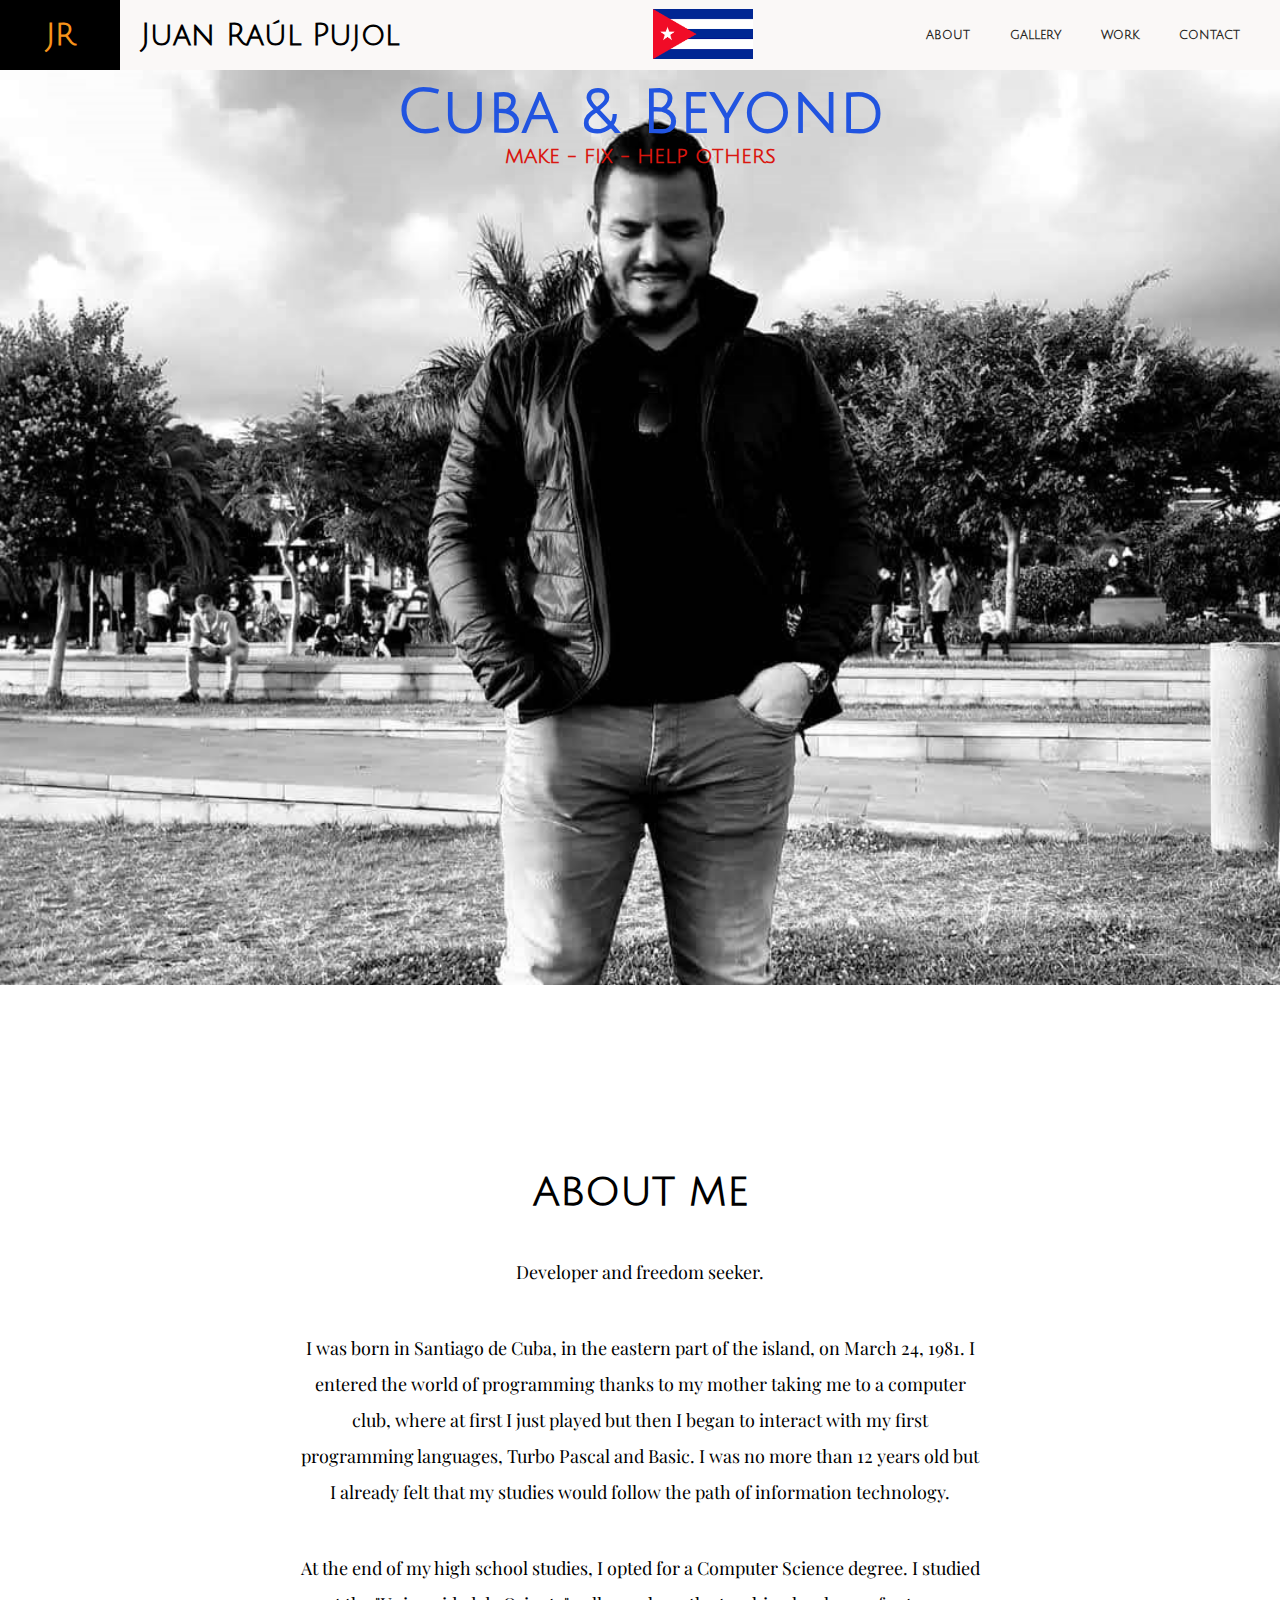
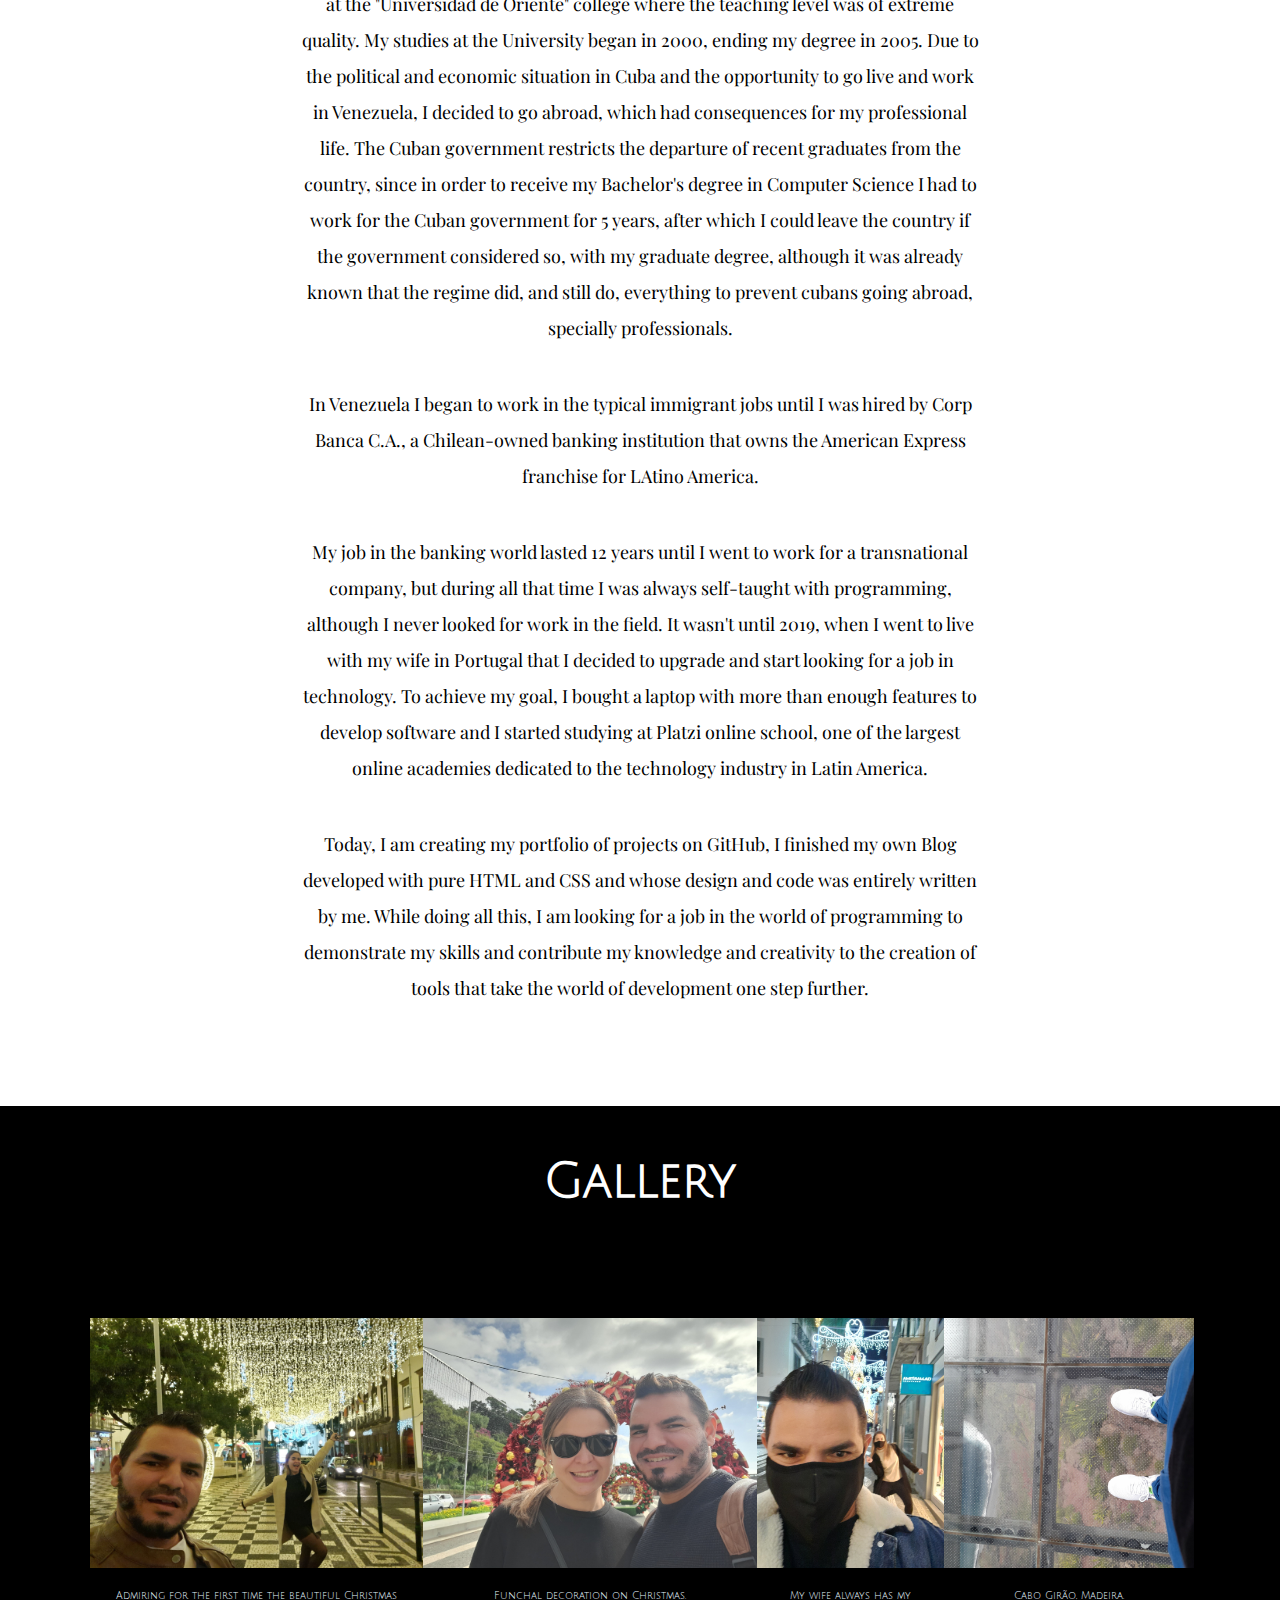
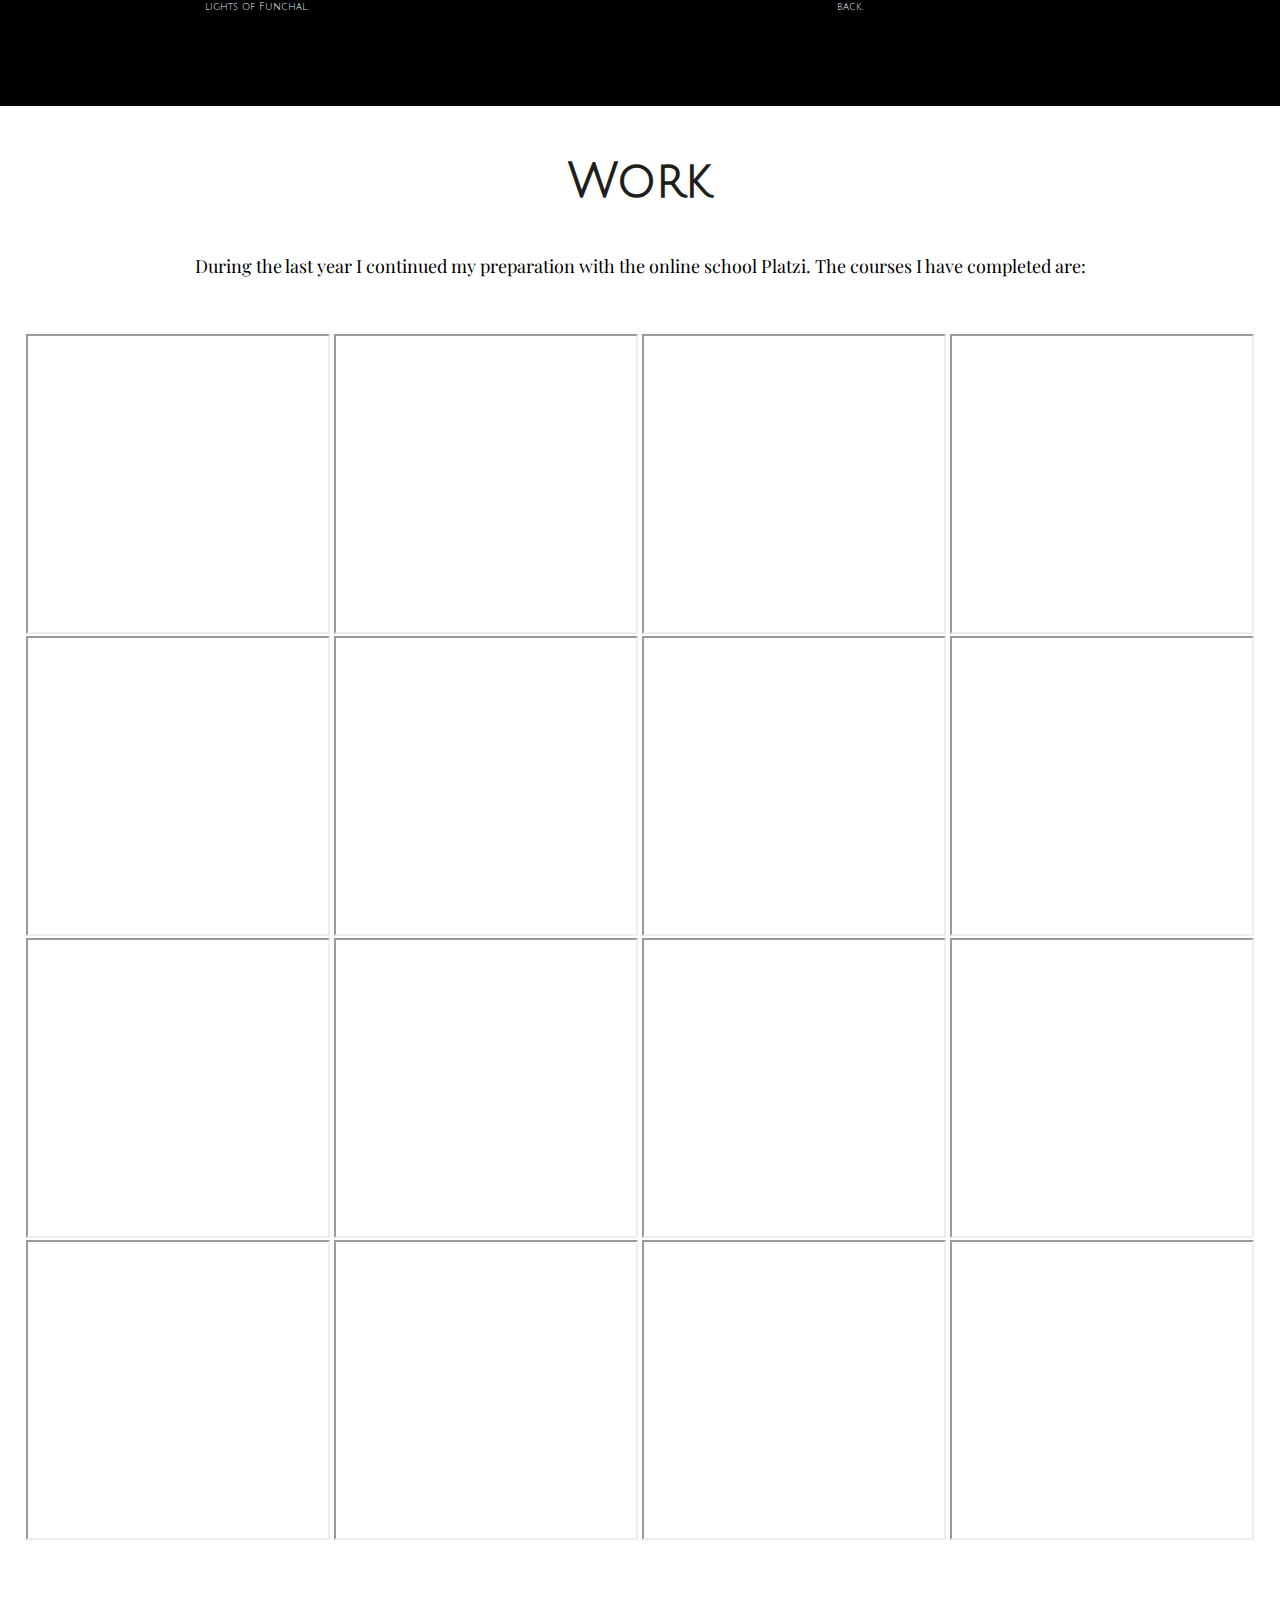
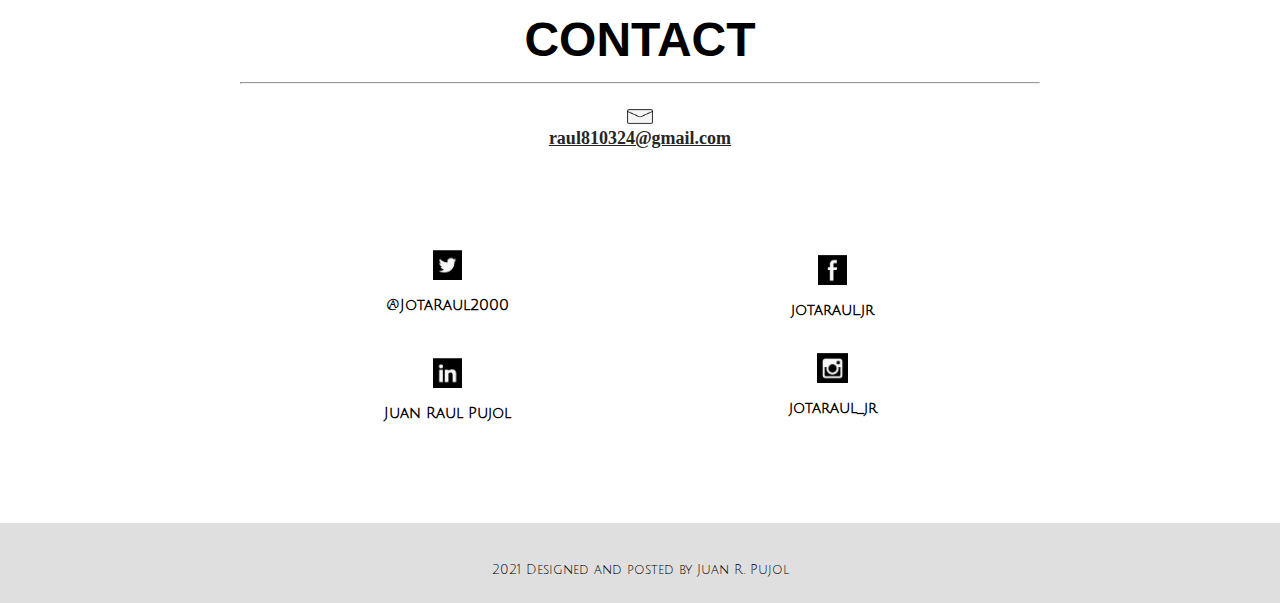
<file: index.html>
<!DOCTYPE html>
<html lang="en">
<head>
    <meta charset="UTF-8">
    <meta http-equiv="X-UA-Compatible" content="IE=edge">
    <meta name="viewport" content="width=device-width, initial-scale=1.0">
    <link rel="stylesheet" href="./styles/style.css">
    <link rel="preconnect" href="https://fonts.gstatic.com">
    <link href="https://fonts.googleapis.com/css2?family=Julius+Sans+One&display=swap" rel="stylesheet">
    <!--<link rel="stylesheet" href="./ccs/tablet.css" media="(min-width: 900px)">-->
    <link rel="preconnect" href="https://fonts.gstatic.com">
    <link href="https://fonts.googleapis.com/css2?family=Playfair+Display&display=swap" rel="stylesheet">
    <title>Blog De Un Cubano</title>
</head>
<body>
            <header >
                <h1 class="headerleft">
                    <a>JR</a>
                    <span>Juan Ra&uacutel Pujol</span>
                </h1>
                <div>
                    <img src="[data-uri]" alt="Cuban Flag Icon">
                </div>   
                        <section class="headerright">
                            <ul class="headerRightMenu">
                                <li><a href="#biographi">ABOUT</a></li>
                                <li><a href="#bigpicture2">GALLERY</a></li>
                                <li><a href="#work">WORK</a></li>
                                <li><a href="#contact">CONTACT</a></li>
                            </ul>
                        </section>
            </header>
            <main>
                <section class="bigpicture1">
                    <div>
                        <h2>Cuba & Beyond</h2>
                        <p>MAKE - FIX - HELP OTHERS</p>
                    </div>
                </section>
                <section class="biographi" id="biographi">
                    <div>
                        <h2>ABOUT ME</h2>
                        <p>Developer and freedom seeker.</p>
                        <p>I was born in Santiago de Cuba, in the eastern part of the island, on March 24, 1981. I entered the world of programming thanks to my mother taking me to a computer club, where at first I just played but then I began to interact with my first programming languages, Turbo Pascal and Basic. I was no more than 12 years old but I already felt that my studies would follow the path of information technology.</p>
                        <p>At the end of my high school studies, I opted for a Computer Science degree. I studied at the "Universidad de Oriente" college where the teaching level was of extreme quality. My studies at the University began in 2000, ending my degree in 2005. Due to the political and economic situation in Cuba and the opportunity to go live and work in Venezuela, I decided to go abroad, which had consequences for my professional life. The Cuban government restricts the departure of recent graduates from the country, since in order to receive my Bachelor's degree in Computer Science I had to work for the Cuban government for 5 years, after which I could leave the country if the government considered so, with my graduate degree, although it was already known that the regime did, and still do, everything to prevent cubans going abroad, specially professionals.</p>
                        <p>In Venezuela I began to work in the typical immigrant jobs until I was hired by Corp Banca C.A., a Chilean-owned banking institution that owns the American Express franchise for LAtino America.</p>
                        <p>My job in the banking world lasted 12 years until I went to work for a transnational company, but during all that time I was always self-taught with programming, although I never looked for work in the field. It wasn't until 2019, when I went to live with my wife in Portugal that I decided to upgrade and start looking for a job in technology. To achieve my goal, I bought a laptop with more than enough features to develop software and I started studying at Platzi online school, one of the largest online academies dedicated to the technology industry in Latin America.</p>
                        <p>Today, I am creating my portfolio of projects on GitHub, I finished my own Blog developed with pure HTML and CSS and whose design and code was entirely written by me. While doing all this, I am looking for a job in the world of programming to demonstrate my skills and contribute my knowledge and creativity to the creation of tools that take the world of development one step further.</p>
                    </div>
                </section>
                <section class="bigpicture2" id="bigpicture2">
                    <h2>
                        Gallery
                    </h2>
                    <div class="picturesvideos">
                        <div class="images">
                            <div class="modal-container">
                                <img
                                    src="./src/img/christmas20201.jpg" 
                                    alt="Chirstmas Madeira 2021">
                                <p>Admiring for the first time the beautiful Christmas lights of Funchal.</p>
                            </div>
                            <div class="modal-container">
                                <img 
                                    src="./src/img/christmas20202.jpg" 
                                    alt="Chirstmas Madeira 2021">
                                <p>Funchal decoration on Christmas.</p>
                            </div>
                            <div class="modal-container">
                                <img 
                                    src="./src/img/christmas20203.jpg" 
                                    alt="Chirstmas Madeira 2021">
                                <p>My wife always has my back.</p>
                            </div>
                            <div class="modal-container">
                                <img 
                                    src="./src/img/madeiranview1.jpg" 
                                    alt="Cabo Girao Madeira 2021">
                                <p>Cabo Girão, Madeira.</p>
                            </div>
                        </div>
                    </div>
                </section>
                <section class="work" id="work">
                    <div class="work_tittle">
                        <h1>Work</h1>
                        <p>During the last year I continued my preparation with the online school Platzi. The courses I have completed are:</p>
                    </div>
                    <div class="courses_tittles">
                        <div class="courses_first_column">
                            <iframe src="./src/pdffiles/diploma-asincronismo-js.pdf"></iframe>
                            <iframe src="./src/pdffiles/diploma-basico-javascript.pdf"></iframe>
                            <iframe src="./src/pdffiles/diploma-desarrollo-moderno-codestream.pdf"></iframe>
                            <iframe src="./src/pdffiles/diploma-ecmascript-6.pdf"></iframe>
                        </div>
                        <div class="courses_second_column">
                            <iframe src="./src/pdffiles/diploma-git-github.pdf"></iframe>
                            <iframe src="./src/pdffiles/diploma-html-css.pdf"></iframe>
                            <iframe src="./src/pdffiles/diploma-html-practico.pdf"></iframe>
                            <iframe src="./src/pdffiles/diploma-introweb.pdf"></iframe>
                        </div>
                        <div class="courses_third_column">
                            <iframe src="./src/pdffiles/diploma-javascript-navegador.pdf"></iframe>
                            <iframe src="./src/pdffiles/diploma-javascript-profesional.pdf"></iframe>
                            <iframe src="./src/pdffiles/diploma-mobile-first.pdf"></iframe>
                            <iframe src="./src/pdffiles/diploma-npm.pdf"></iframe>
                        </div>
                        <div class="courses_fourth_column">
                            <iframe src="./src/pdffiles/diploma-prework-macos.pdf"></iframe>
                            <iframe src="./src/pdffiles/diploma-prework-windows.pdf"></iframe>
                            <iframe src="./src/pdffiles/diploma-scope.pdf"></iframe>
                            <iframe src="./src/pdffiles/diploma-sistemas-diseno.pdf"></iframe>
                        </div>
                    </div>
                </section>
                <div class="contact" id="contact">
                    <div class="center">
                            <h2>CONTACT</h2>
                            <hr>
                            <p>
                               <i class="icon_envelope"></i>
                               <a href="">raul810324@gmail.com</a>
                            </p>
                            <div class="social_media">
                                <div class="twitter_linkedin">
                                    <div>
                                        <i class="twitter_icon"></i>
                                        <h1>@JotaRaul2000</h1>
                                    </div>
                                    <div>
                                        <i class="linkedin_icon"></i>
                                        <h1>Juan Raul Pujol</h1>
                                    </div>
                                </div>
                                <div class="facebook_instagram">
                                    <div>
                                        <i class="facebook_icon"></i>
                                        <h1>jotaraul.jr</h1>
                                    </div>
                                    <div>
                                        <i class="instagram_icon"></i>
                                        <h1>jotaraul_jr</h1>
                                    </div>
                                </div>
                            </div>
                    </div>
                </div>
            </main>
            <footer>
                <p>2021 Designed and posted by Juan R. Pujol</p>
            </footer>
</body>
</html>
</file>
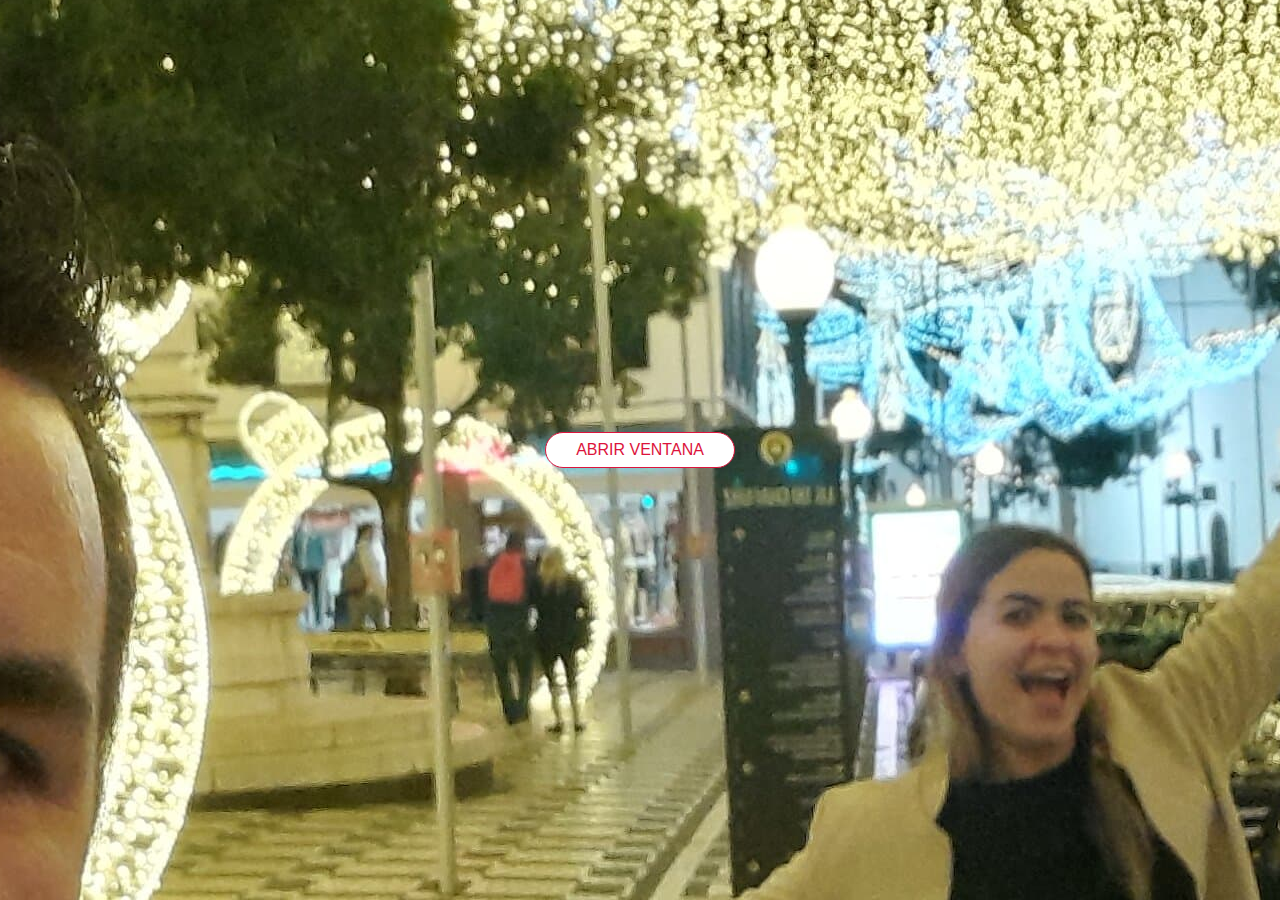
<file: ejemploModal/index.html>
<html lang="en">
<head>
    <meta charset="UTF-8">
    <meta http-equiv="X-UA-Compatible" content="IE=edge">
    <meta name="viewport" content="width=device-width, initial-scale=1.0">
    <link rel="stylesheet" type="text/css" href="./index.css" media="screen"/>
    
    <title>Ventana Modal</title>
</head>
<body>
    <div class="page">
        <a href="#" class="boton" id="btnabrir">ABRIR VENTANA</a>
    </div>

    <div class="fondo_transparente">
        <div class="modal">
            <div class="modal_cerrar">
                <span>x</span>
            </div>
            <div class="modal_titulo">VENTANA MODAL</div>
            <div class="modal_mensaje">
                <p>Lorem ipsum dolor sit, amet consectetur adipisicing elit. Suscipit, nam? Minus nihil temporibus, minima reprehenderit, rem explicabo earum nemo debitis, maxime deserunt quidem. Quia odit quae voluptate nobis sit beatae!</p>
            </div>
            <div class="modal_botones">
                <a href="" class="boton">COMPARTIR</a>
                <a href="" class="boton">ACEPTAR</a>
            </div>
        </div>
    </div>  

    <script type="text/javascript" src="./index.js"></script>
</body>
</html>
</file>
<file: styles/style.css>
/* https://julia.na/ */
:root{
    /*colores*/
    --bitcoin-orange: #f7931a;
    --soft-orange: #FFE9D5;
    --secondary-blue: #2154e0;
    --soft-blue: #E7F5FF;
    --one-black: #201E1C;
    --black: #201E1C;
    --grey: #BABABA;
    --off-white: #FAF8F7;
    --just-white: #fff;
    --warm-black: #282623;

}


*{
    box-sizing: border-box;
    margin: 0;
    padding: 0;
}

html{
    font-size: 62.5%;
    font-family: 'Julius Sans One', sans-serif;
}


header{
    display: flex;
    justify-content: space-between;
    align-items: center;
    width: 100%;
    min-width: 320px;
    height: 7rem;
    text-align: center;
    position: fixed;
    top: 0;
    left: 0;
    background-color: var(--off-white);
}

header .headerleft {
    display:inline-flex;
    align-items: center;
    width: 50rem;
    line-height: 45px;
    font-size: 3rem;
    margin: 0;
}

header .headerleft a{
    display:inline-flex;    
    align-items: center;
    justify-content: center;
    width: 12rem;
    height: 7rem;
    left: 0;
	right: 0;
	top: 0;
    background-color: #000;
    color: var(--bitcoin-orange);
    margin: 0;

}

header .headerleft span{
    width: 30rem;
}

header .headerright{
    display:inline-flex;
    justify-content: flex-end;
    margin-right: 20px;
}

header .headerright .headerRightMenu{
    list-style: none;
    width: auto;
    height: auto !important;
    font-size: 12px;
    display: flex;
    flex-direction: row; 
    font-weight: bold;   
}

header .headerright .headerRightMenu li{
    margin: 20px;
}

header .headerright .headerRightMenu a:hover{
    color: #2154e0;
}

header .headerright .headerRightMenu li a {
    text-decoration: none;
    color: #282623;
}
header div img{
    width: auto;
    height: 5rem;
}
    

/*///////////////     final del header    /////////////////////*/


.bigpicture1 {
    width: 100%;
    height: 100rem;
    top: 0;
    background-image: url("/src/img/FotoGrandeOptimizada.jpg");
    background-repeat: no-repeat;
    background-size: 100% auto;
}

.bigpicture1 div {
    padding: 1rem;
    margin-top: 7rem;
    margin-left: 0%;
    text-align: center;
}

.bigpicture1 div h2 {
    font-weight: normal;
    color: var(--secondary-blue);   
    font-weight: bold;
    font-size: 60px;
}

.bigpicture1 div p {
    font-weight: normal;
    color: #da160f;   
    font-size: 20px;
    font-weight: bold;
}


.biographi {
    width: 100%;
    height: auto;
}

.biographi div {
    text-align: center;
    padding: 10rem 30rem;
    margin: 0 auto;
}

.biographi div h2{
    font-family: 'Julius Sans One', sans-serif;
    font-size: 4rem;
}

.biographi div p {
    padding-top: 4rem;
    font-family: 'Playfair Display', serif;;
    font-weight: normal;
    font-size: 1.8rem;
    line-height: 2;
    text-rendering: optimizeLegibility;
}
/*
.modal-container .active{
    position: fixed;
    width: 100vw;
    height: 100vh;
    display: flex;
    align-items: center;
    justify-content: center;
    top: 0;
    left: 0%;
    background-color: rgba(0,0,0,0.80);
    z-index: 0;
}

.modal-container::after {
    content: '';
    position: fixed;
    width: 100vw;
    height: 100vh;
    top: 0;
    left: 0%;
}
*/
/*Comienzo con los titulos y big picture 2*/
.bigpicture2 {
    width: 100%;
    height: 60rem;
    background-color: black;
    text-align: center;
}

.bigpicture2 .picturesvideos {
    padding: 10px;
    height: 95%;
    display: flex;
    flex-direction: column;

}

.bigpicture2 h2 {
    color: #fff;
    padding-top: 5rem;
    font-family: 'Julius Sans One', sans-serif;
    font-size: 4.8rem;
}

.bigpicture2 .picturesvideos .images {
    display: flex;
    justify-content: space-between;
    padding-left: 8rem;
    padding-top: 10rem;
    height: 50%;
    width: 90%;
}

.bigpicture2 .picturesvideos .images div img{
    height: 25rem;
    width: auto;
}

.bigpicture2 .picturesvideos .images div p {
    font-size: 10px;
    color: #E7F5FF;
    padding: 2rem;
}


/*contact styles*/
.contact {
        width: 100%;
        margin-top: 5rem;
        /*height: 100rem;*/
        text-align: center;
        position: relative;
        background-color: #fff;
        display: flex;
        align-items: center;
        justify-content: center;
    }

.contact .center {
        text-align: center;
        max-width: 1300px;
        padding: 2rem 1.5rem;
        margin: 0 auto;
        position: relative;
}

.contact .center h2 {
    font-size : 48px;
    font-family:sans-serif;
    margin-bottom: 1.5rem;
}

.contact .center hr {
    margin-bottom: 1.5rem;
}


.contact .center p {
    display: flex;
    padding-top: 1rem;
    flex-direction: column;
    align-items: center;
}



.contact .center p a{
    /*font-family: inherit;*/
    color: #282623;
    font-weight: bold;
    font-family: 'Times New Roman', Times, serif;
    font-size: 18px;
    line-height: 1.6;
    margin-bottom: 2 rem;
    text-rendering: optimizeLegibility;
}

.contact .center p .icon_envelope {
    content: url(../src/icons/email_envelop3.jpg);
    height: 15px;
    width: auto;
}

.social_media {
    padding: 15px 15px;
    width: 80rem;
    height: 35rem;
    display: flex;
    flex-direction: row;
}

.social_media .twitter_linkedin {
    display: flex;
    flex-direction: column;
    justify-content: center;
    margin: auto;
    width: 30rem;
}

.social_media .facebook_instagram {
    display: flex;
    flex-direction: column;
    justify-content: center;
    margin: auto;
    width: 30rem;
}

/*icons style*/
.twitter_icon {
    content: url(../src/icons/twitter.png);
    height: 30px;
    width: auto;
    margin: 15px;
}

.facebook_icon {
    content: url(../src/icons/facebook.png);
    height: 30px;
    width: auto;
    margin: 15px;
}

.instagram_icon {
    content: url(../src/icons/instagram.png);
    height: 30px;
    width: auto;
    margin: 15px;
}

.linkedin_icon {
    content: url(../src/icons/linkedIn.png);
    height: 30px;
    width: auto;
    margin: 15px;
}
/* icons_style ends*/

/*tittles style*/
    .work {
        text-align: center;
        height: auto;
        width: 100%;
    }

    .work_tittle {
        margin-bottom: 5rem;
    }

    .work_tittle h1 {
        color: var(--black);
        padding-top: 5rem;
        font-family: 'Julius Sans One', sans-serif;
        text-shadow: var(--black);
        font-size: 4.8rem;
    }

    .work_tittle p {
        padding-top: 4rem;
        font-family: 'Playfair Display', serif;;
        font-weight: normal;
        font-size: 1.8rem;
        line-height: 2;
        text-rendering: optimizeLegibility;
    }

    .courses_tittles {
        width: auto;
    }

    .courses_tittles iframe {
        height: 30rem;;
    }

    /*.courses_first_column{
        margin: 10px;
    }

    .courses_second_column{
        margin: 10px;
    }

    .courses_third_column {
        margin: 10px;
    }

    .courses_fourth_column {
        margin: 10px;
    }*/
/*tittles style ends*/

/*social media style*/

.twitter_linkedin div {
    width: 20rem;
    margin: 15px 15px;
}

.facebook_instagram div {
    width: 20rem;
    margin: 10px 10px;
}

.twitter_linkedin div {
    align-self: center;
}

.facebook_instagram div {
    align-self: center;
}

.social_media div div h1 {
    font-size: 15px;
}


/*contact styles ends*/

/*Footers Styles*/
footer {
    height: 5rem;
    background-color: #dfdfdf;
    text-align: center;
    position: relative;
    padding: 40px 15px;
}

footer p {
    font-size: 13px;
    margin: 0px;
    padding: 0px;
}

/*Footer Style Ends*/
</file>
<file: ejemploModal/index.css>
/*@import url('https://fonts.googleapis.com/css?family=Roboto&display=swap');*/

body{
    margin: 0;
    font-family: 'Roboto', sans-serif;
}
.page{
    background: url("../src/img/christmas20201.jpg") center;
    height: 100vh; 
    display: flex;          
    justify-content: center;
    align-items: center;
}
.fondo_transparente{
    top: 0;
    left: 0;
    background: rgba(0, 0, 0, 0.226);
    position: absolute;
    height: 100vh;
    width: 100%;
    display: none;
}
.modal{
    background: linear-gradient(0deg,white 70%, crimson 30%);
    width: 600px;
    height: 300px;
    top: 50%;
    left: 50%;
    transform: translate(-50%, -50%);
    position: absolute;
    display: flex;
    flex-direction: column;
    justify-content: space-evenly;
    align-items: center;
    border-radius: 30px;

}
.modal_cerrar{
    background: white;
    position: absolute;
    right: -20px;
    color: crimson;
    top: -20px;
    width: 40px;
    height: 40px;
    border-radius: 25px;
    display: flex;
    justify-content: center;
    align-items: center;
    cursor: pointer;
}
.modal_titulo{
    color: white;
    font-size: 40px;
}
.modal_mensaje{            
   padding: 10px 30px;
}
.modal_botones{      
    width: 100%;    
   background: whitesmoke;
   border-top:whitesmoke 1px;
   padding-top: 20px;
   display: flex;
   justify-content: space-evenly;
}

.boton{
    background: white;
    padding: 8px 30px;
    color: crimson;
    text-decoration: none;
    border-radius: 25px;
    border:1px solid crimson
}
.boton:hover{
    background: crimson;
    color: white;
}
</file>
